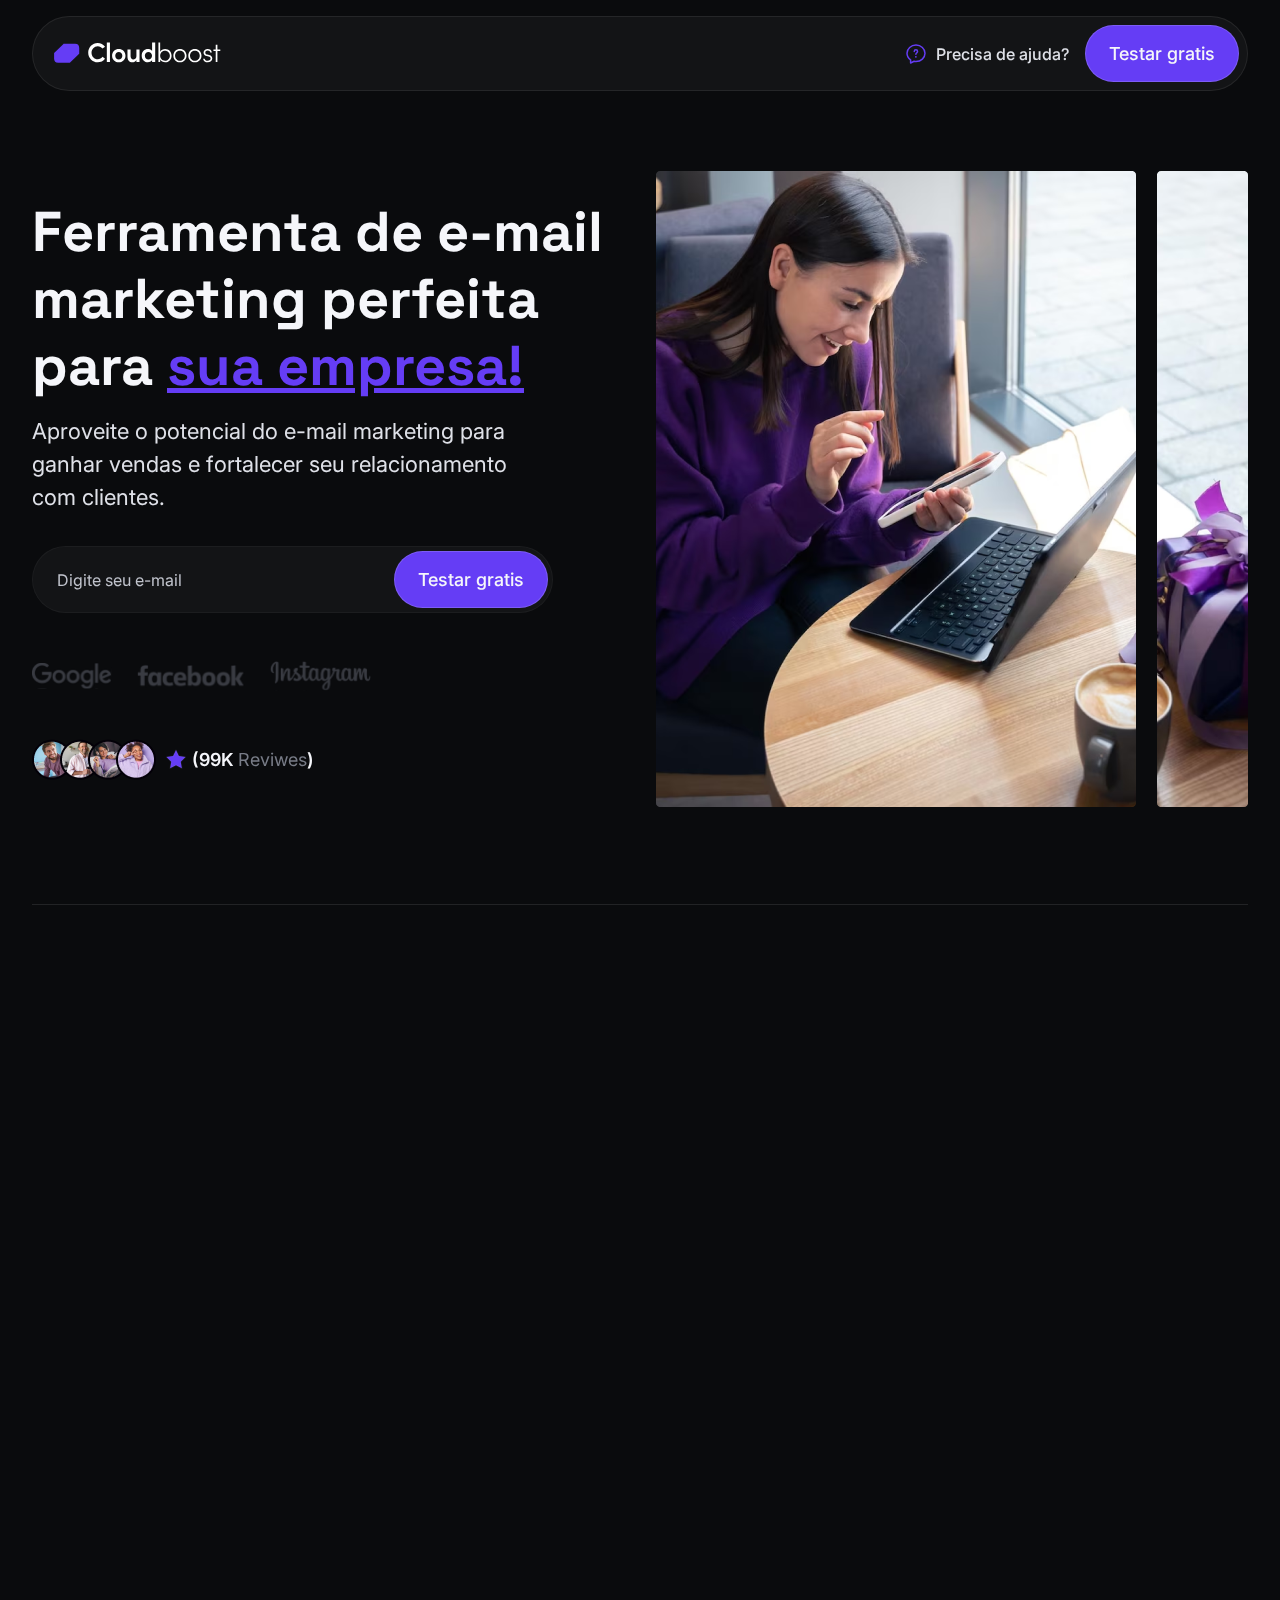
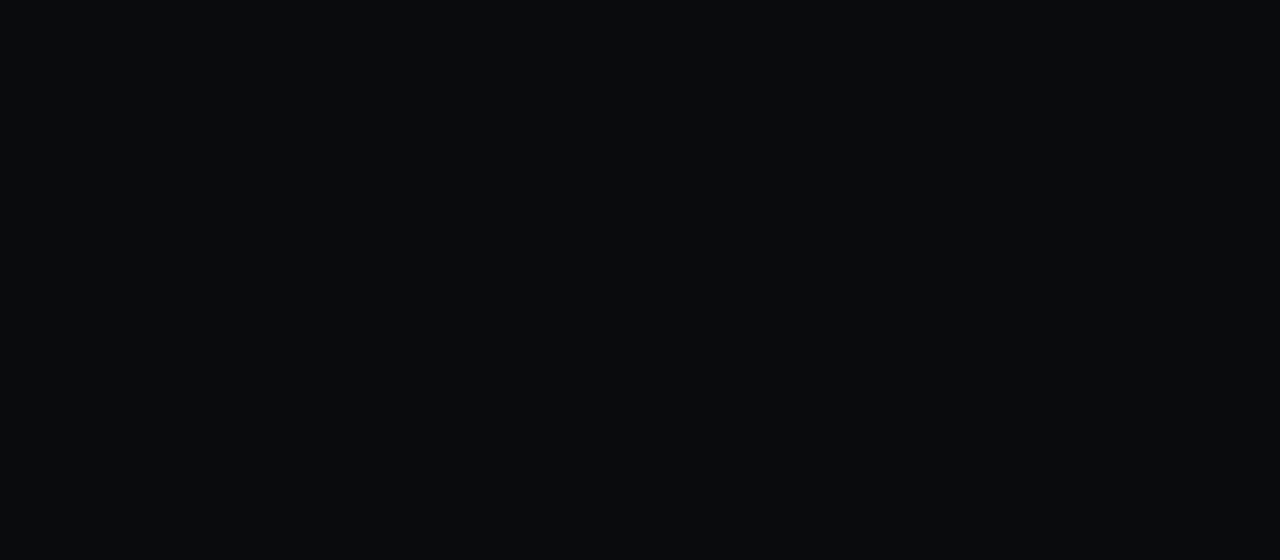
<file: index.html>
<!DOCTYPE html>
<html lang="pt-br">
<head>
    <link rel="preconnect" href="https://fonts.googleapis.com">
    <link rel="preconnect" href="https://fonts.gstatic.com" crossorigin>
    <link href="https://fonts.googleapis.com/css2?family=Inter:ital,opsz,wght@0,14..32,100..900;1,14..32,100..900&family=Space+Grotesk:wght@300..700&display=swap" rel="stylesheet">
    
    <meta charset="UTF-8">
    <meta name="viewport" content="width=device-width, initial-scale=1.0">
    <title>Cloudboost</title>
    <link href="https://unpkg.com/aos@2.3.1/dist/aos.css" rel="stylesheet">
    <link rel="stylesheet" href="./css/main.css">
</head>
<body>
    <header data-aos="fade-up">
        <div class="container">
            <div class="content-header">
                <a href="#" class="logo">
                    <img src="img/logo.svg" alt="">
                </a>
                <!---->
                <div class="left-content">
                    <a href="#">
                        <img src="img/icon-help.svg" alt="Icon help">
                        <span>Precisa de ajuda?</span>
                    </a>
                    <!---->
                    <button class="btn-primary">Testar gratis</button>
                </div>
                <!---->
                <button class="btn-mobile">
                    <img src="img/icon-hamburger.svg" alt="">
                </button>
            </div>
        </div>
    </header>
    <!---->
    <!---->
    <section class="s-hero">
        <div class="container">
            <div class="hero-content">
                <div class="left" data-aos="fade-right">
                    <h1>Ferramenta de e-mail marketing perfeita para <span>sua empresa!</span></h1>
                    <!---->
                    <p>Aproveite o potencial do e-mail marketing para ganhar vendas e fortalecer seu relacionamento com clientes.</p>
                     <!---->
                    <form action="" class="form-email">
                        <input type="email" placeholder="Digite seu e-mail">
                        <button type="submit" class="btn-primary">Testar gratis</button>
                    </form>
                    <!---->
                    <ul>
                        <li><img src="img/google.svg" alt="Google"></li>
                        <!---->
                        <li><img src="img/facebook.svg" alt="Facebook"></li>
                        <!---->
                        <li><img src="img/instagram.svg" alt="Instagram"></li>
                    </ul>
                    <!---->
                    <div class="review">
                        <img src="img/users.png" alt="">
                        <!---->
                        <div>
                            <img src="img/icon-star.svg" alt="">
                            <span>(99K <strong>Reviwes</strong>)</span>
                        </div>
                    </div>
                </div>
                <!---->
                <img src="img/main-image.png" alt="" data-aos="fade-right">
                <img src="img/main-image-mobile.png" class="img-mobile" alt="" data-aos="fade-up">
            </div>
        </div>
    </section>
    <!---->
    <section class="s-recursos">
        <div class="container">
            <div class="top" data-aos="fade-right">
                <h3>Conheça os recursos da ferramenta de e-mail marketing CloudBoost</h3>
                <!---->
                <p>Mais de 5.000 empresas que utilizam ✌️</p>
            </div>
            <!---->
            <div class="all" data-aos="fade-up">
                <div class="card-recurso">
                    <div class="icon">
                        <img src="img/icon-alcance-mais.svg" alt="Icone alcance mais">
                    </div>
                    <!---->
                    <div class="text">
                        <h6>Alcance mais</h6>
                        <p>Aumente o tráfego do seu site e suas vendas utilizando o e-mail marketing.</p>
                    </div>
                </div>
                <!---->
                <div class="card-recurso">
                    <div class="icon">
                        <img src="img/icon-gaste-menos.svg" alt="Icone gaste menos">
                    </div>
                    <!---->
                    <div class="text">
                        <h6>Gaste menos</h6>
                        <p>Com a ferramenta você faz envios em massa, gastando menos de R$ 0,01 por mensagem!.</p>
                    </div>
                </div>
                <!---->
                <div class="card-recurso">
                    <div class="icon">
                        <img src="img/icon-autonomia.svg" alt="Icone autonomia e resultado">
                    </div>
                    <!---->
                    <div class="text">
                        <h6>Autonomia e resultado</h6>
                        <p>Crie listas de contatos, campanhas e ainda analise o resultado de cada envio. .</p>
                    </div>
                </div>
                <!---->
                <div class="card-recurso">
                    <div class="icon">
                        <img src="img/icon-template.svg" alt="Icone templates Boost">
                    </div>
                    <!---->
                    <div class="text">
                        <h6>Templates Boost</h6>
                        <p>Modelos prontos para cada tipo de e-mail: newsletter, lançamento, campanha de vendas e outros.</p>
                    </div>
                </div>
            </div>
        </div>
    </section>
    <!---->
    <section class="s-marketing">
        <div class="container">
            <div class="box" data-aos="zoom-in">
                <h2>Alavanque com a Ferramenta de E-mail Marketing Perfeita!</h2>
                <!---->
                <p>Aumente as conversões, nutra relacionamentos e alcance o sucesso. Experimente agora mesmo!</p>
                <!---->
                <button class="btn-primary">Testar gratis</button>
            </div>
        </div>
    </section>

    <script src="https://unpkg.com/aos@2.3.1/dist/aos.js"></script>

    <script>
        AOS.init({
            duration: 1000
        });
      </script>
</body>
</html>
</file>
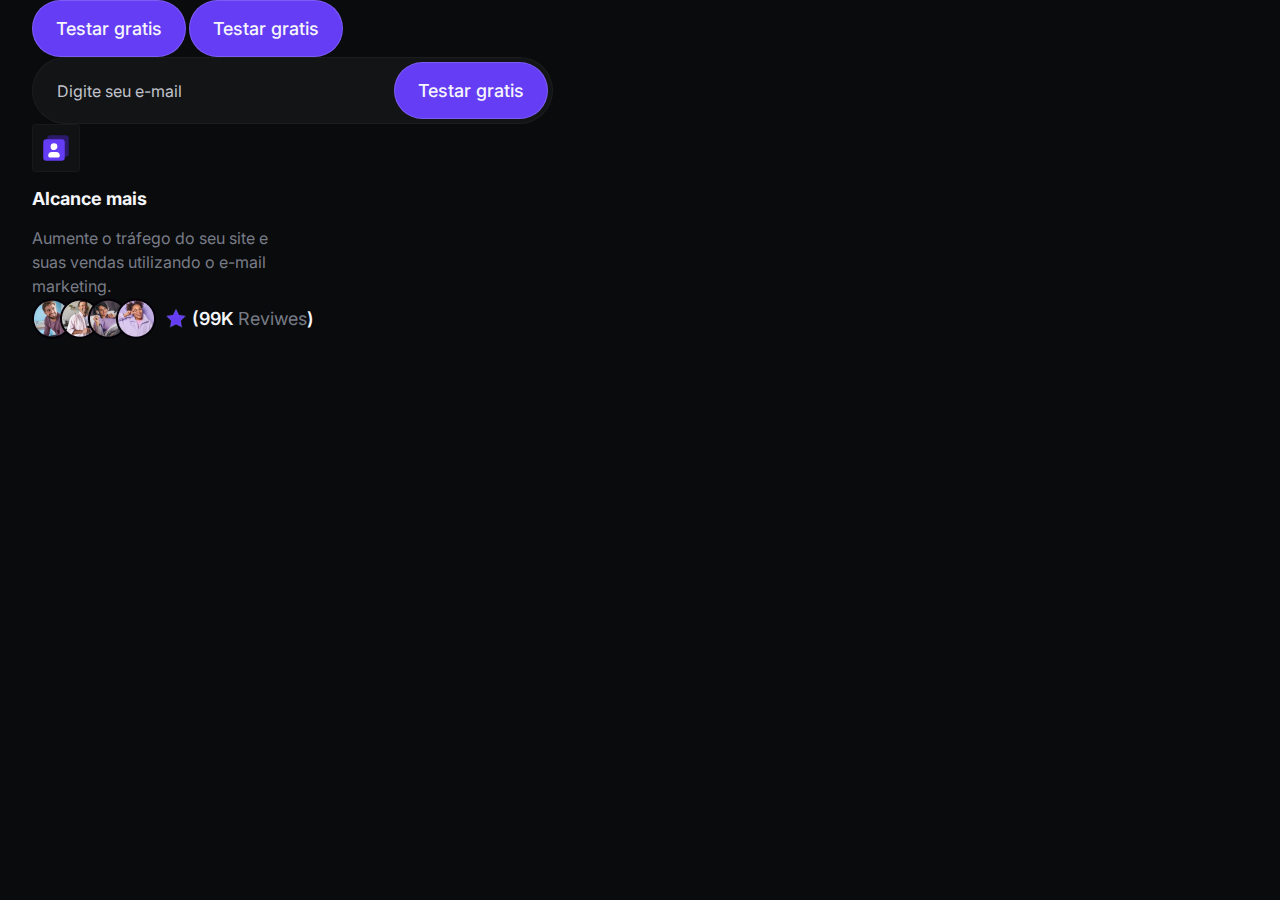
<file: components.html>
<!DOCTYPE html>
<html lang="pt-br">
<head>
    <link rel="preconnect" href="https://fonts.googleapis.com">
    <link rel="preconnect" href="https://fonts.gstatic.com" crossorigin>
    <link href="https://fonts.googleapis.com/css2?family=Inter:ital,opsz,wght@0,14..32,100..900;1,14..32,100..900&family=Space+Grotesk:wght@300..700&display=swap" rel="stylesheet">
    
    <meta charset="UTF-8">
    <meta name="viewport" content="width=device-width, initial-scale=1.0">
    <title>Cloudboost</title>
    <link rel="stylesheet" href="./css/main.css">
</head>
<body>
    <div class="container">
        <a href="#" class="btn-primary">Testar gratis</a>
        <button class="btn-primary">Testar gratis</button>
        <!---->
        <form action="" class="form-email">
            <input type="email" placeholder="Digite seu e-mail">
            <button type="submit" class="btn-primary">Testar gratis</button>
        </form>
        <!---->
        <div class="card-recurso">
            <div class="icon">
                <img src="img/icon-alcance-mais.svg" alt="Icone alcance mais">
            </div>
            <!---->
            <div class="text">
                <h6>Alcance mais</h6>
                <p>Aumente o tráfego do seu site e suas vendas utilizando o e-mail marketing.</p>
            </div>
        </div>
        <!---->
        <div class="review">
            <img src="img/users.png" alt="">
            <!---->
            <div>
                <img src="img/icon-star.svg" alt="">
                <span>(99K <strong>Reviwes</strong>)</span>
            </div>
        </div>
    </div>
</body>
</html>
</file>
<file: css/main.css>
* {
  margin: 0;
  padding: 0;
  box-sizing: border-box;
  -webkit-font-smoothing: antialiased;
  font-family: "Inter", sans-serif;
  color: #FFFFFF;
}

html {
  font-size: 62.5%;
  background-color: #0A0B0D;
}

img {
  max-width: 100%;
  display: block;
}

a {
  display: block;
  text-decoration: none;
  cursor: pointer;
}

button {
  all: unset;
  cursor: pointer;
}

ul {
  list-style: none;
}

.container {
  width: 100%;
  max-width: 124.6rem;
  padding: 0 1.5rem;
  margin: 0 auto;
}

h1, h2, h3, h4, h5 {
  color: #F5F6FA;
  font-family: "Space Grotesk", sans-serif;
  font-weight: 700;
  line-height: 120%;
}

h1 {
  font-size: 6.4rem;
}

h2 {
  font-size: 4.8rem;
}

h3 {
  font-size: 4rem;
}

h4 {
  font-size: 3.2rem;
}

h5 {
  font-size: 2.8rem;
}

.btn-primary {
  padding: 1.4rem 2.3rem;
  display: inline-block;
  border-radius: 100px;
  border: 1px solid rgba(255, 255, 255, 0.16);
  background-color: #653DF5;
  color: #F5F6FA;
  font-family: Inter;
  font-size: 1.8rem;
  font-weight: 500;
  line-height: 150%;
  transition: background-color 0.2s ease;
}
.btn-primary:hover {
  background-color: #4E32B5;
}

.form-email {
  border-radius: 100px;
  border: 1px solid rgba(255, 255, 255, 0.04);
  background: rgba(255, 255, 255, 0.04);
  padding: 4px 4px 4px 2.4rem;
  display: flex;
  display: flex;
  align-items: center;
  width: 100%;
  max-width: 52.1rem;
  gap: 1.6rem;
}
.form-email input {
  all: unset;
  flex: 1;
  color: #F5F6FA;
  font-size: 1.6rem;
  font-weight: 400;
  line-height: 150%;
}
.form-email input::-moz-placeholder {
  color: #C0C3CC;
}
.form-email input::placeholder {
  color: #C0C3CC;
}
@media (max-width: 991px) {
  .form-email {
    margin: 0 auto;
  }
  .form-email input {
    text-align: left;
  }
}
@media (max-width: 560px) {
  .form-email {
    justify-content: space-between;
  }
  .form-email input {
    max-width: 15rem;
  }
  .form-email .btn-primary {
    padding: 1.2rem 2rem;
    font-size: 1.6rem;
  }
}

.card-recurso {
  width: 100%;
  max-width: 26.5rem;
}
.card-recurso .icon {
  width: 4.8rem;
  height: 4.8rem;
  display: flex;
  align-items: center;
  justify-content: center;
  border-radius: 4px;
  border: 1px solid rgba(255, 255, 255, 0.03);
  background: rgba(255, 255, 255, 0.03);
  margin-bottom: 1.6rem;
}
.card-recurso .text h6 {
  color: #F5F6FA;
  font-size: 1.8rem;
  font-weight: 700;
  line-height: 120%;
  margin-bottom: 1.6rem;
}
.card-recurso .text p {
  color: #787C87;
  font-size: 1.6rem;
  font-weight: 400;
  line-height: 150%;
}
@media (max-width: 1200px) {
  .card-recurso {
    max-width: 100%;
  }
  .card-recurso .icon {
    margin: 0 auto;
    margin-bottom: 2rem;
  }
  .card-recurso .text {
    text-align: center;
  }
}

.review {
  display: flex;
  align-items: center;
  gap: 8px;
}
.review > div {
  display: flex;
  align-items: center;
  gap: 4px;
}
.review > div span {
  color: #F5F6FA;
  font-size: 1.8rem;
  font-weight: 600;
  line-height: 150%;
}
.review > div span strong {
  color: #787C87;
  font-weight: 400;
}
@media (max-width: 991px) {
  .review {
    justify-content: center;
  }
}

header {
  position: sticky;
  top: 0;
  margin-top: 1.6rem;
  z-index: 2024;
}
header .content-header {
  border-radius: 100px;
  border: 1px solid rgba(255, 255, 255, 0.08);
  background: rgba(255, 255, 255, 0.04);
  -webkit-backdrop-filter: blur(3.5px);
          backdrop-filter: blur(3.5px);
  display: flex;
  align-items: center;
  justify-content: space-between;
  padding: 0.8rem 0.8rem 0.8rem 2.1rem;
}
header .content-header .left-content {
  display: flex;
  align-items: center;
  gap: 1.6rem;
}
header .content-header .left-content a {
  display: flex;
  align-items: center;
  gap: 0.8rem;
}
header .content-header .left-content a span {
  color: #DFE1E8;
  font-size: 1.6rem;
  font-weight: 500;
  line-height: 150%;
  transition: color 0.2s ease;
}
header .content-header .left-content a:hover span {
  color: #653DF5;
}
header .content-header .btn-mobile {
  display: none;
}
@media (max-width: 560px) {
  header .content-header {
    padding: 2rem 2.5rem;
  }
  header .content-header .logo {
    max-width: 13.5rem;
  }
  header .content-header .left-content {
    display: none;
  }
  header .content-header .btn-mobile {
    display: block;
  }
}

.s-hero {
  padding-top: 8rem;
}
.s-hero .hero-content {
  display: flex;
  align-items: center;
  justify-content: space-between;
  border-bottom: 1px solid rgba(255, 255, 255, 0.1);
  padding-bottom: 9.7rem;
}
.s-hero .hero-content .left {
  flex: 1;
  max-width: 60rem;
}
.s-hero .hero-content .left h1 {
  font-size: 5.6rem;
  margin-bottom: 1.6rem;
}
.s-hero .hero-content .left h1 span {
  font-family: "Space Grotesk", sans-serif;
  color: #653DF5;
  text-decoration: underline;
}
.s-hero .hero-content .left p {
  max-width: 49.1rem;
  color: #DFE1E8;
  font-size: 2.2rem;
  font-weight: 400;
  line-height: 150%;
  margin-bottom: 3.2rem;
}
.s-hero .hero-content .left ul {
  display: flex;
  align-items: center;
  justify-content: space-between;
  width: 100%;
  max-width: 33.9rem;
  margin: 4.8rem 0;
}
.s-hero .hero-content .img-mobile {
  display: none;
}
@media (max-width: 1200px) {
  .s-hero .hero-content {
    padding-bottom: 5rem;
  }
  .s-hero .hero-content .left {
    max-width: 55rem;
  }
  .s-hero .hero-content .left h1 {
    font-size: 5rem;
  }
  .s-hero .hero-content .left p {
    font-size: 2rem;
  }
  .s-hero .hero-content > img {
    max-width: 53rem;
  }
}
@media (max-width: 991px) {
  .s-hero .hero-content {
    flex-direction: column;
    gap: 4rem;
  }
  .s-hero .hero-content .left {
    max-width: 100%;
    text-align: center;
  }
  .s-hero .hero-content .left p {
    margin: 0 auto;
    margin-bottom: 3rem;
  }
  .s-hero .hero-content .left ul {
    margin: 4rem auto;
  }
}
@media (max-width: 560px) {
  .s-hero {
    padding-top: 7.2rem;
  }
  .s-hero .hero-content .left h1 {
    font-size: 4rem;
  }
  .s-hero .hero-content .left h1 span {
    display: block;
  }
  .s-hero .hero-content .left p {
    font-size: 1.6rem;
  }
  .s-hero .hero-content > img {
    display: none;
    max-width: 100%;
  }
  .s-hero .hero-content > img.img-mobile {
    display: block;
  }
}

.s-recursos {
  padding-top: 11.1rem;
}
.s-recursos .top {
  display: flex;
  align-items: center;
  justify-content: space-between;
  margin-bottom: 8rem;
}
.s-recursos .top h3 {
  max-width: 69.5rem;
}
.s-recursos .top p {
  color: #DFE1E8;
  font-size: 1.6rem;
  font-weight: 400;
  line-height: 150%;
}
.s-recursos .all {
  display: flex;
  align-items: flex-start;
  justify-content: space-between;
  border-bottom: 1px solid rgba(255, 255, 255, 0.1);
  padding-bottom: 11.1rem;
}
@media (max-width: 1200px) {
  .s-recursos {
    padding-top: 5rem;
  }
  .s-recursos .all {
    display: grid;
    grid-template-columns: 1fr 1fr;
    gap: 3rem;
  }
}
@media (max-width: 991px) {
  .s-recursos .top {
    flex-direction: column;
    gap: 3rem;
    margin-bottom: 5rem;
  }
  .s-recursos .top h3 {
    text-align: center;
  }
  .s-recursos .top p {
    text-align: center;
  }
  .s-recursos .all {
    padding-bottom: 5rem;
  }
}
@media (max-width: 560px) {
  .s-recursos {
    padding-top: 4rem;
  }
  .s-recursos .top {
    margin-bottom: 3rem;
  }
  .s-recursos .top h3 {
    font-size: 2.8rem;
  }
  .s-recursos .all {
    grid-template-columns: 1fr;
    gap: 6.4rem;
  }
}

.s-marketing {
  padding-top: 9.6rem;
  padding-bottom: 12.6rem;
}
.s-marketing .box {
  width: 100%;
  height: 46rem;
  background: url(../img/bg-box.svg) no-repeat center center;
  display: flex;
  align-items: center;
  justify-content: center;
  flex-direction: column;
  border-radius: 1rem;
}
.s-marketing .box h2 {
  text-align: center;
  font-size: 5.6rem;
  max-width: 78.6rem;
  margin-bottom: 0.8rem;
}
.s-marketing .box p {
  max-width: 50.1rem;
  color: #DFE1E8;
  text-align: center;
  font-size: 2rem;
  font-weight: 400;
  line-height: 150%;
  margin-bottom: 3.2rem;
}
@media (max-width: 991px) {
  .s-marketing .box {
    padding-left: 2rem;
    padding-right: 2rem;
  }
}
@media (max-width: 560px) {
  .s-marketing {
    padding-top: 4rem;
    padding-bottom: 4rem;
  }
  .s-marketing .box {
    height: auto;
    background-size: cover;
    padding: 4rem 1.5rem;
  }
  .s-marketing .box h2 {
    font-size: 2.9rem;
  }
  .s-marketing .box p {
    font-size: 1.8rem;
  }
}/*# sourceMappingURL=main.css.map */
</file>
